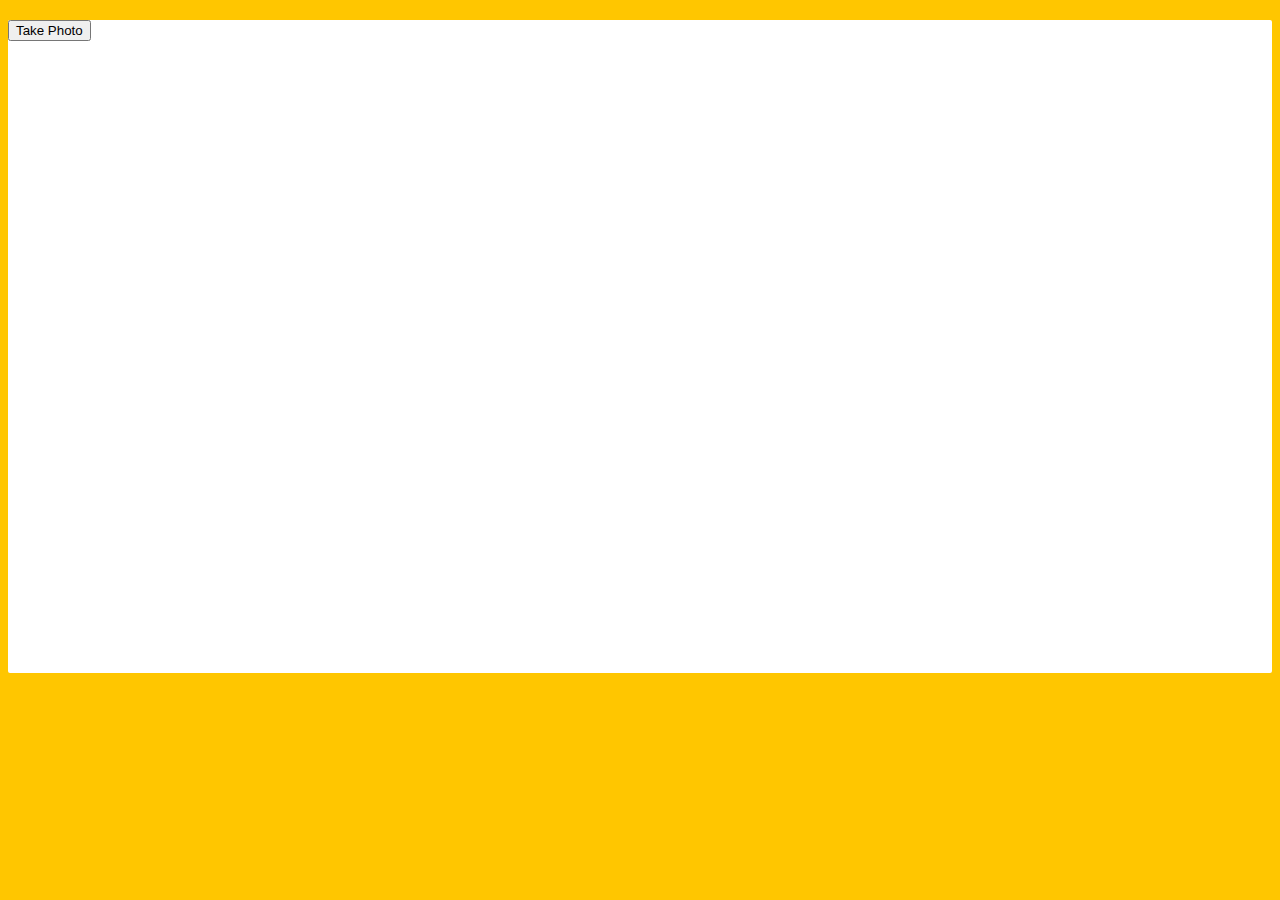
<file: 19 - Webcam Fun/index.html>
<!DOCTYPE html>
<html lang="en">
<head>
  <meta charset="UTF-8">
  <title>Get User Media Code Along!</title>
  <link rel="stylesheet" href="style.css">
</head>
<body>

  <div class="photobooth">
    <div class="controls">
      <button onClick="takePhoto()">Take Photo</button>
<!--       <div class="rgb">
        <label for="rmin">Red Min:</label>
        <input type="range" min=0 max=255 name="rmin">
        <label for="rmax">Red Max:</label>
        <input type="range" min=0 max=255 name="rmax">

        <br>

        <label for="gmin">Green Min:</label>
        <input type="range" min=0 max=255 name="gmin">
        <label for="gmax">Green Max:</label>
        <input type="range" min=0 max=255 name="gmax">

        <br>

        <label for="bmin">Blue Min:</label>
        <input type="range" min=0 max=255 name="bmin">
        <label for="bmax">Blue Max:</label>
        <input type="range" min=0 max=255 name="bmax">
      </div> -->
    </div>

    <canvas class="photo"></canvas>
    <video class="player"></video>
    <div class="strip"></div>
  </div>

  <audio class="snap" src="http://wesbos.com/demos/photobooth/snap.mp3" hidden></audio>

  <script src="scripts.js"></script>

</body>
</html>
</file>
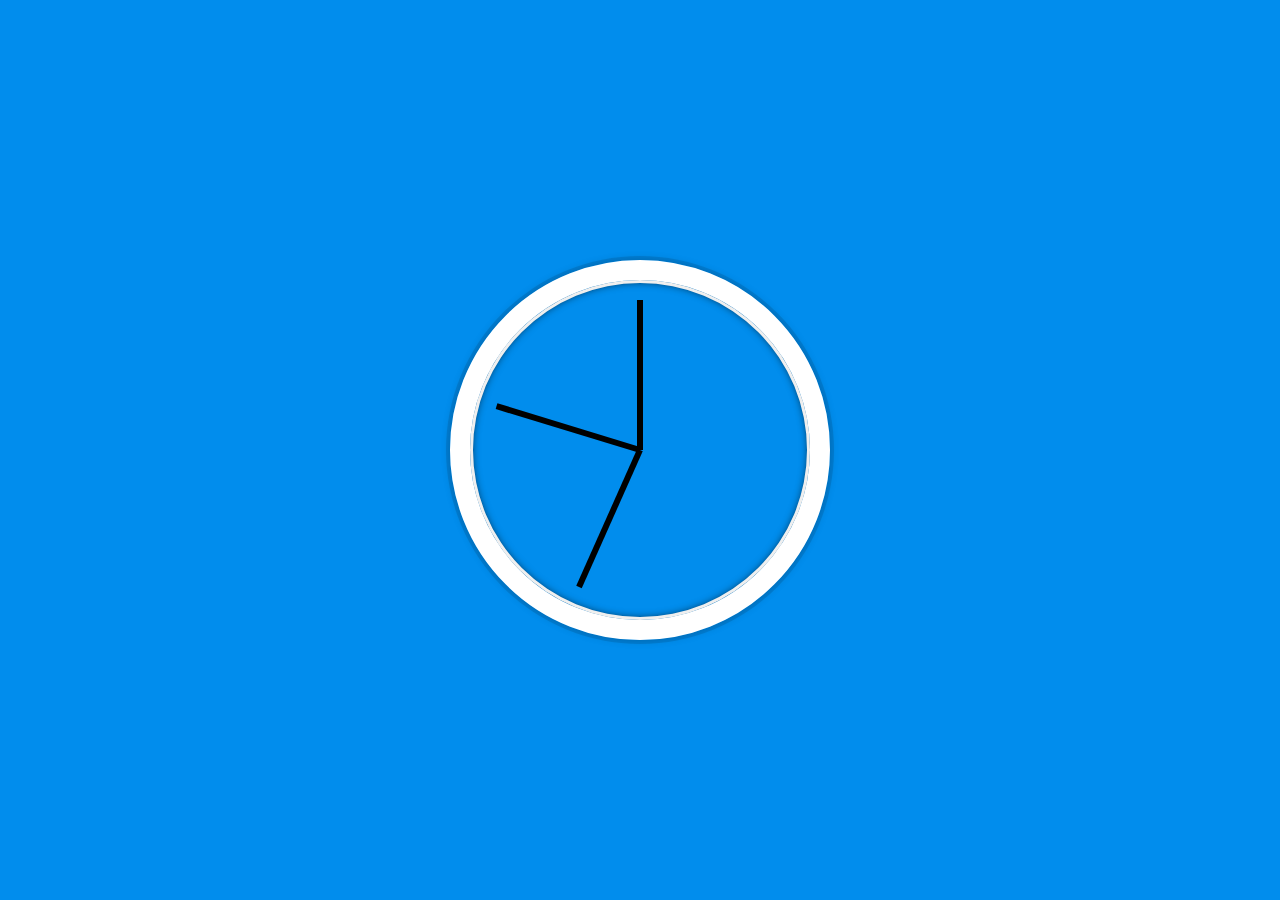
<file: 02 - JS and CSS Clock/index-FINISHED.html>
<!DOCTYPE html>
<html lang="en">
<head>
  <meta charset="UTF-8">
  <title>JS + CSS Clock</title>
</head>
<body>


    <div class="clock">
      <div class="clock-face">
        <div class="hand hour-hand"></div>
        <div class="hand min-hand"></div>
        <div class="hand second-hand"></div>
      </div>
    </div>


  <style>
    html {
      background: #018DED url(http://unsplash.it/1500/1000?image=881&blur=50);
      background-size: cover;
      font-family: 'helvetica neue';
      text-align: center;
      font-size: 10px;
    }

    body {
      margin: 0;
      font-size: 2rem;
      display: flex;
      flex: 1;
      min-height: 100vh;
      align-items: center;
    }

    .clock {
      width: 30rem;
      height: 30rem;
      border: 20px solid white;
      border-radius: 50%;
      margin: 50px auto;
      position: relative;
      padding: 2rem;
      box-shadow:
        0 0 0 4px rgba(0,0,0,0.1),
        inset 0 0 0 3px #EFEFEF,
        inset 0 0 10px black,
        0 0 10px rgba(0,0,0,0.2);
    }

    .clock-face {
      position: relative;
      width: 100%;
      height: 100%;
      transform: translateY(-3px); /* account for the height of the clock hands */
    }

    .hand {
      width: 50%;
      height: 6px;
      background: black;
      position: absolute;
      top: 50%;
      transform-origin: 100%;
      transform: rotate(90deg);
      transition: all 0.05s;
      transition-timing-function: cubic-bezier(0.1, 2.7, 0.58, 1);
    }
</style>

<script>
  const secondHand = document.querySelector('.second-hand');
  const minsHand = document.querySelector('.min-hand');
  const hourHand = document.querySelector('.hour-hand');

  function setDate() {
    const now = new Date();

    const seconds = now.getSeconds();
    const secondsDegrees = ((seconds / 60) * 360) + 90;
    secondHand.style.transform = `rotate(${secondsDegrees}deg)`;

    const mins = now.getMinutes();
    const minsDegrees = ((mins / 60) * 360) + ((seconds/60)*6) + 90;
    minsHand.style.transform = `rotate(${minsDegrees}deg)`;

    const hour = now.getHours();
    const hourDegrees = ((hour / 12) * 360) + ((mins/60)*30) + 90;
    hourHand.style.transform = `rotate(${hourDegrees}deg)`;
  }

  setInterval(setDate, 1000);

  setDate();

</script>
</body>
</html>
</file>
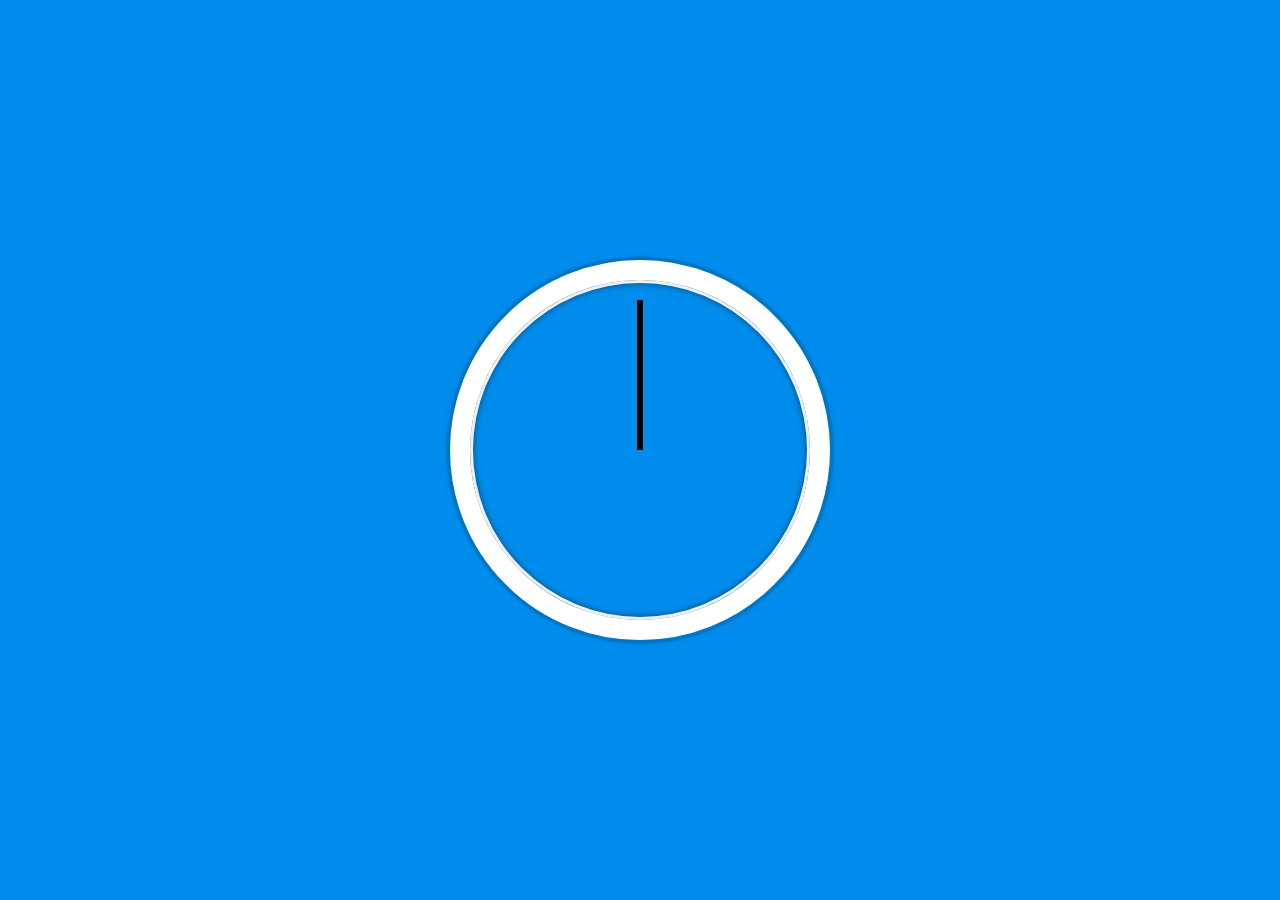
<file: 02 - JS and CSS Clock/index-START.html>
<!DOCTYPE html>
<html lang="en">

<head>
  <meta charset="UTF-8">
  <title>JS + CSS Clock</title>
</head>

<body>


  <div class="clock">
    <div class="clock-face">
      <div class="hand hour-hand"></div>
      <div class="hand min-hand"></div>
      <div class="hand second-hand"></div>
    </div>
  </div>


  <style>
    html {
      background: #018DED url(http://unsplash.it/1500/1000?image=881&blur=50);
      background-size: cover;
      font-family: 'helvetica neue';
      text-align: center;
      font-size: 10px;
    }

    body {
      margin: 0;
      font-size: 2rem;
      display: flex;
      flex: 1;
      min-height: 100vh;
      align-items: center;
    }

    .clock {
      width: 30rem;
      height: 30rem;
      border: 20px solid white;
      border-radius: 50%;
      margin: 50px auto;
      position: relative;
      padding: 2rem;
      box-shadow:
        0 0 0 4px rgba(0, 0, 0, 0.1),
        inset 0 0 0 3px #EFEFEF,
        inset 0 0 10px black,
        0 0 10px rgba(0, 0, 0, 0.2);
    }

    .clock-face {
      position: relative;
      width: 100%;
      height: 100%;
      transform: translateY(-3px);
      /* account for the height of the clock hands */
    }

    .hand {
      width: 50%;
      height: 6px;
      background: black;
      position: absolute;
      top: 50%;
      transition: all 0.05s;
      transform: rotate(90deg);
      transform-origin: 100%;
      transition-timing-function: cubic-bezier(0.08, 2.57, 1, 1);
    }
  </style>

  <script>
    const secondHand = document.querySelector('.second-hand')
    const minuteHand = document.querySelector('.min-hand')
    const hourHand = document.querySelector('.hour-hand')
    const allHands = document.querySelectorAll('.hand')

    function setDate() {
      const now = new Date()
      const seconds = now.getSeconds()
      const secondsDegrees = ((seconds / 60) * 360) + 90
      secondHand.style.transform = `rotate(${secondsDegrees}deg)`

      const minutes = now.getMinutes()
      const minutesDegrees = ((minutes / 60) * 360) + 90
      minuteHand.style.transform = `rotate(${minutesDegrees}deg)`

      const hours = now.getHours()
      const hoursDegrees = ((hours / 12) * 360) + 90
      hourHand.style.transform = `rotate(${hoursDegrees}deg)`

      if (secondsDegrees === 90) {
        allHands.forEach(hand => hand.style.transition = 'none')
      } else {
        allHands.forEach(hand => hand.style.transition = '')
      }
    }
    setInterval(setDate, 1000)
  </script>
</body>

</html>
</file>
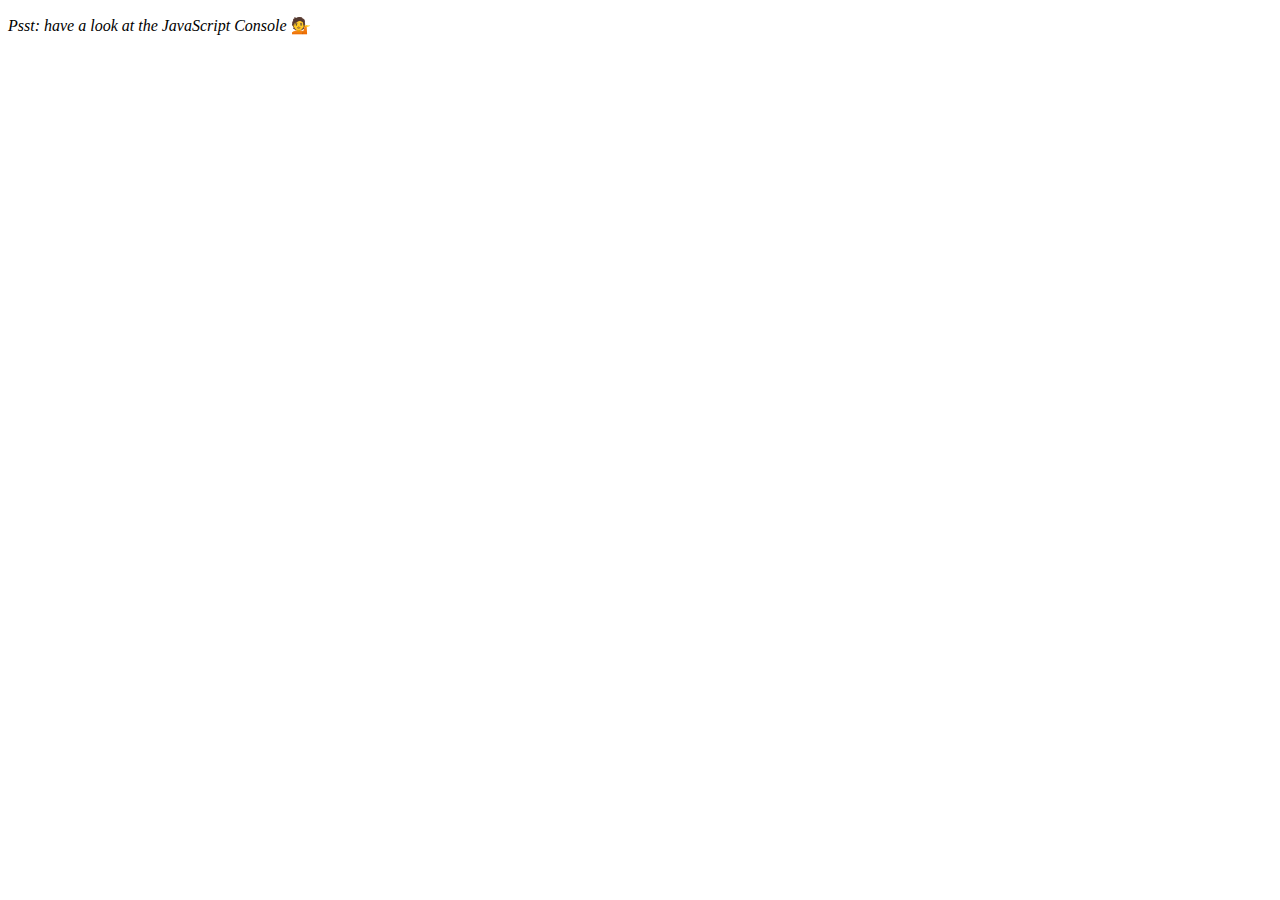
<file: 04 - Array Cardio Day 1/index-FINISHED.html>
<!DOCTYPE html>
<html lang="en">
<head>
  <meta charset="UTF-8">
  <title>Array Cardio 💪</title>
</head>
<body>
  <p><em>Psst: have a look at the JavaScript Console</em> 💁</p>
  <script>
    // Get your shorts on - this is an array workout!
    // ## Array Cardio Day 1

    // Some data we can work with

    const inventors = [
      { first: 'Albert', last: 'Einstein', year: 1879, passed: 1955 },
      { first: 'Isaac', last: 'Newton', year: 1643, passed: 1727 },
      { first: 'Galileo', last: 'Galilei', year: 1564, passed: 1642 },
      { first: 'Marie', last: 'Curie', year: 1867, passed: 1934 },
      { first: 'Johannes', last: 'Kepler', year: 1571, passed: 1630 },
      { first: 'Nicolaus', last: 'Copernicus', year: 1473, passed: 1543 },
      { first: 'Max', last: 'Planck', year: 1858, passed: 1947 },
      { first: 'Katherine', last: 'Blodgett', year: 1898, passed: 1979 },
      { first: 'Ada', last: 'Lovelace', year: 1815, passed: 1852 },
      { first: 'Sarah E.', last: 'Goode', year: 1855, passed: 1905 },
      { first: 'Lise', last: 'Meitner', year: 1878, passed: 1968 },
      { first: 'Hanna', last: 'Hammarström', year: 1829, passed: 1909 }
    ];

    const people = ['Beck, Glenn', 'Becker, Carl', 'Beckett, Samuel', 'Beddoes, Mick', 'Beecher, Henry', 'Beethoven, Ludwig', 'Begin, Menachem', 'Belloc, Hilaire', 'Bellow, Saul', 'Benchley, Robert', 'Benenson, Peter', 'Ben-Gurion, David', 'Benjamin, Walter', 'Benn, Tony', 'Bennington, Chester', 'Benson, Leana', 'Bent, Silas', 'Bentsen, Lloyd', 'Berger, Ric', 'Bergman, Ingmar', 'Berio, Luciano', 'Berle, Milton', 'Berlin, Irving', 'Berne, Eric', 'Bernhard, Sandra', 'Berra, Yogi', 'Berry, Halle', 'Berry, Wendell', 'Bethea, Erin', 'Bevan, Aneurin', 'Bevel, Ken', 'Biden, Joseph', 'Bierce, Ambrose', 'Biko, Steve', 'Billings, Josh', 'Biondo, Frank', 'Birrell, Augustine', 'Black Elk', 'Blair, Robert', 'Blair, Tony', 'Blake, William'];

    // Array.prototype.filter()
    // 1. Filter the list of inventors for those who were born in the 1500's
    const fifteen = inventors.filter(inventor => (inventor.year >= 1500 && inventor.year < 1600));

    console.table(fifteen);

    // Array.prototype.map()
    // 2. Give us an array of the inventor first and last names
    const fullNames = inventors.map(inventor => `${inventor.first} ${inventor.last}`);
    console.log(fullNames);

    // Array.prototype.sort()
    // 3. Sort the inventors by birthdate, oldest to youngest
    // const ordered = inventors.sort(function(a, b) {
    //   if(a.year > b.year) {
    //     return 1;
    //   } else {
    //     return -1;
    //   }
    // });

    const ordered = inventors.sort((a, b) => a.year > b.year ? 1 : -1);
    console.table(ordered);

    // Array.prototype.reduce()
    // 4. How many years did all the inventors live?
    const totalYears = inventors.reduce((total, inventor) => {
      return total + (inventor.passed - inventor.year);
    }, 0);

    console.log(totalYears);

    // 5. Sort the inventors by years lived
    const oldest = inventors.sort(function(a, b) {
      const lastInventor = a.passed - a.year;
      const nextInventor = b.passed - b.year;
      return lastInventor > nextInventor ? -1 : 1;
    });
    console.table(oldest);

    // 6. create a list of Boulevards in Paris that contain 'de' anywhere in the name
    // https://en.wikipedia.org/wiki/Category:Boulevards_in_Paris

    // const category = document.querySelector('.mw-category');
    // const links = Array.from(category.querySelectorAll('a'));
    // const de = links
    //             .map(link => link.textContent)
    //             .filter(streetName => streetName.includes('de'));

    // 7. sort Exercise
    // Sort the people alphabetically by last name
    const alpha = people.sort((lastOne, nextOne) => {
      const [aLast, aFirst] = lastOne.split(', ');
      const [bLast, bFirst] = nextOne.split(', ');
      return aLast > bLast ? 1 : -1;
    });
    console.log(alpha);

    // 8. Reduce Exercise
    // Sum up the instances of each of these
    const data = ['car', 'car', 'truck', 'truck', 'bike', 'walk', 'car', 'van', 'bike', 'walk', 'car', 'van', 'car', 'truck', 'pogostick'];

    const transportation = data.reduce(function(obj, item) {
      if (!obj[item]) {
        obj[item] = 0;
      }
      obj[item]++;
      return obj;
    }, {});

    console.log(transportation);

  </script>
</body>
</html>
</file>
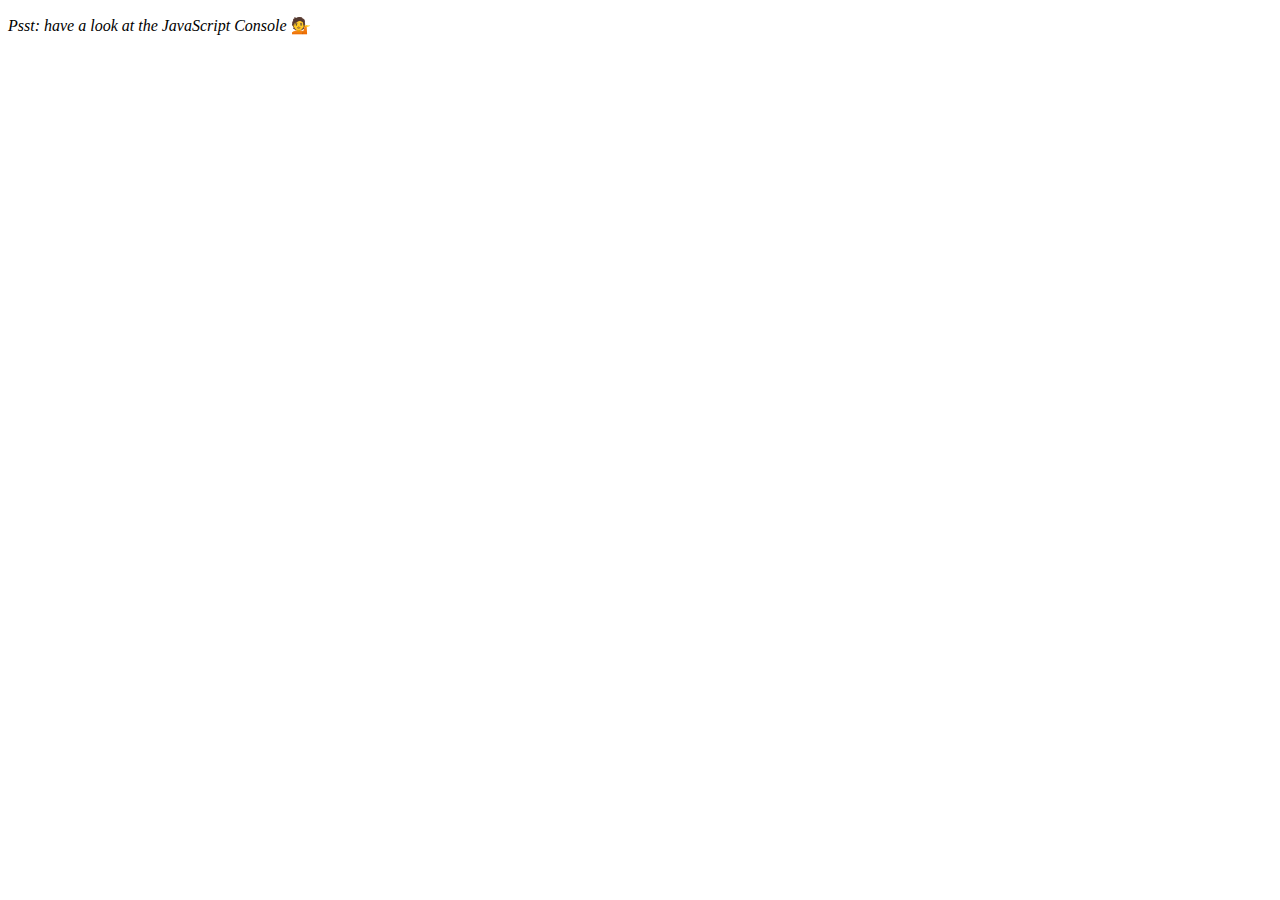
<file: 04 - Array Cardio Day 1/index-START.html>
<!DOCTYPE html>
<html lang="en">

<head>
  <meta charset="UTF-8">
  <title>Array Cardio 💪</title>
</head>

<body>
  <p><em>Psst: have a look at the JavaScript Console</em> 💁</p>
  <script>
    // Get your shorts on - this is an array workout!
    // ## Array Cardio Day 1

    // Some data we can work with

    const inventors = [{
        first: 'Albert',
        last: 'Einstein',
        year: 1879,
        passed: 1955
      },
      {
        first: 'Isaac',
        last: 'Newton',
        year: 1643,
        passed: 1727
      },
      {
        first: 'Galileo',
        last: 'Galilei',
        year: 1564,
        passed: 1642
      },
      {
        first: 'Marie',
        last: 'Curie',
        year: 1867,
        passed: 1934
      },
      {
        first: 'Johannes',
        last: 'Kepler',
        year: 1571,
        passed: 1630
      },
      {
        first: 'Nicolaus',
        last: 'Copernicus',
        year: 1473,
        passed: 1543
      },
      {
        first: 'Max',
        last: 'Planck',
        year: 1858,
        passed: 1947
      },
      {
        first: 'Katherine',
        last: 'Blodgett',
        year: 1898,
        passed: 1979
      },
      {
        first: 'Ada',
        last: 'Lovelace',
        year: 1815,
        passed: 1852
      },
      {
        first: 'Sarah E.',
        last: 'Goode',
        year: 1855,
        passed: 1905
      },
      {
        first: 'Lise',
        last: 'Meitner',
        year: 1878,
        passed: 1968
      },
      {
        first: 'Hanna',
        last: 'Hammarström',
        year: 1829,
        passed: 1909
      }
    ];

    const people = ['Beck, Glenn', 'Becker, Carl', 'Beckett, Samuel', 'Beddoes, Mick', 'Beecher, Henry',
      'Beethoven, Ludwig', 'Begin, Menachem', 'Belloc, Hilaire', 'Bellow, Saul', 'Benchley, Robert',
      'Benenson, Peter', 'Ben-Gurion, David', 'Benjamin, Walter', 'Benn, Tony', 'Bennington, Chester',
      'Benson, Leana', 'Bent, Silas', 'Bentsen, Lloyd', 'Berger, Ric', 'Bergman, Ingmar', 'Berio, Luciano',
      'Berle, Milton', 'Berlin, Irving', 'Berne, Eric', 'Bernhard, Sandra', 'Berra, Yogi', 'Berry, Halle',
      'Berry, Wendell', 'Bethea, Erin', 'Bevan, Aneurin', 'Bevel, Ken', 'Biden, Joseph', 'Bierce, Ambrose',
      'Biko, Steve', 'Billings, Josh', 'Biondo, Frank', 'Birrell, Augustine', 'Black, Elk', 'Blair, Robert',
      'Blair, Tony', 'Blake, William'
    ];

    // Array.prototype.filter()
    // 1. Filter the list of inventors for those who were born in the 1500's
    console.table(inventors.filter(inventor => inventor.year >= 1500 && inventor.year < 1600))

    // Array.prototype.map()
    // 2. Give us an array of the inventors' first and last names
    console.log(inventors.map(inventor => `${inventor.first} ${inventor.last}`))

    // 3. Sort the inventors by birthdate, oldest to youngest
    console.table(inventors.sort((a, b) => a.year > b.year ? 1 : -1))

    // 4. How many years did all the inventors live?
    console.log(inventors.reduce((total, inventor) => total + (inventor.passed - inventor.year), 0))

    // 5. Sort the inventors by years lived
    console.table(inventors.sort((a, b) => a.passed - a.year > b.passed - b.year ? 1 : -1))

    // 6. create a list of Boulevards in Paris that contain 'de' anywhere in the name
    // https://en.wikipedia.org/wiki/Category:Boulevards_in_Paris
    // const category = document.querySelector('.mw-category')
    // const links = Array.from(category.querySelectorAll('a'))
    // const de = links
    //   .map(link => link.textContent)
    //   .filter(streetname => streetname.includes('de'))


    // 7. sort Exercise
    // Sort the people alphabetically by last name
    const newArray = people.sort((lastGuy, nextGuy) => {
      const [aLastName, aFirstName] = lastGuy.split(', ')
      const [bLastName, bFirstName] = nextGuy.split(', ')
      return aLastName > bLastName ? 1 : -1
    })
    console.log(newArray)

    // 8. Reduce Exercise
    // Sum up the instances of each of these
    const data = ['car', 'car', 'truck', 'truck', 'bike', 'walk', 'car', 'van', 'bike', 'walk', 'car', 'van', 'car',
      'truck'
    ];
    const transportMedium = data.reduce((obj, item) => {
      if (!obj[item]) {
        obj[item] = 0
      }
      obj[item]++
      return obj
    }, {})

    console.log(transportMedium)
    // console.log(data.reduce((obj, item) => (obj[item] = ++obj[item] || 1, obj), {}))
  </script>
</body>

</html>
</file>
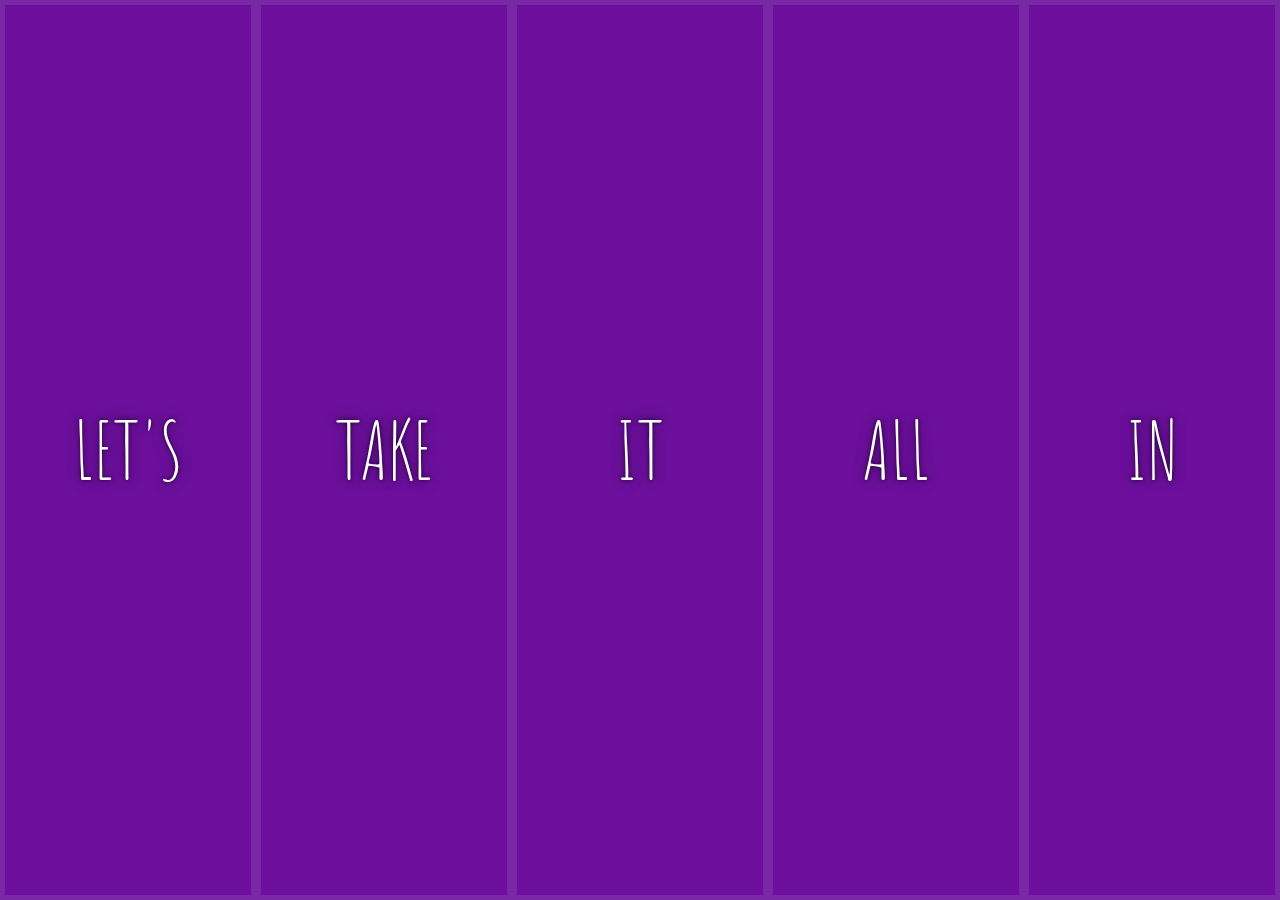
<file: 05 - Flex Panel Gallery/index-FINISHED.html>
<!DOCTYPE html>
<html lang="en">
<head>
  <meta charset="UTF-8">
  <title>Flex Panels 💪</title>
  <link href='https://fonts.googleapis.com/css?family=Amatic+SC' rel='stylesheet' type='text/css'>
</head>
<body>
  <style>
    html {
      box-sizing: border-box;
      background: #ffc600;
      font-family: 'helvetica neue';
      font-size: 20px;
      font-weight: 200;
    }
    
    body {
      margin: 0;
    }
    
    *, *:before, *:after {
      box-sizing: inherit;
    }

    .panels {
      min-height: 100vh;
      overflow: hidden;
      display: flex;
    }

    .panel {
      background: #6B0F9C;
      box-shadow: inset 0 0 0 5px rgba(255,255,255,0.1);
      color: white;
      text-align: center;
      align-items: center;
      /* Safari transitionend event.propertyName === flex */
      /* Chrome + FF transitionend event.propertyName === flex-grow */
      transition:
        font-size 0.7s cubic-bezier(0.61,-0.19, 0.7,-0.11),
        flex 0.7s cubic-bezier(0.61,-0.19, 0.7,-0.11),
        background 0.2s;
      font-size: 20px;
      background-size: cover;
      background-position: center;
      flex: 1;
      justify-content: center;
      display: flex;
      flex-direction: column;
    }

    .panel1 { background-image:url(https://source.unsplash.com/gYl-UtwNg_I/1500x1500); }
    .panel2 { background-image:url(https://source.unsplash.com/rFKUFzjPYiQ/1500x1500); }
    .panel3 { background-image:url(https://images.unsplash.com/photo-1465188162913-8fb5709d6d57?ixlib=rb-0.3.5&q=80&fm=jpg&crop=faces&cs=tinysrgb&w=1500&h=1500&fit=crop&s=967e8a713a4e395260793fc8c802901d); }
    .panel4 { background-image:url(https://source.unsplash.com/ITjiVXcwVng/1500x1500); }
    .panel5 { background-image:url(https://source.unsplash.com/3MNzGlQM7qs/1500x1500); }

    /* Flex Items */
    .panel > * {
      margin: 0;
      width: 100%;
      transition: transform 0.5s;
      flex: 1 0 auto;
      display: flex;
      justify-content: center;
      align-items: center;
    }

    .panel > *:first-child { transform: translateY(-100%); }
    .panel.open-active > *:first-child { transform: translateY(0); }
    .panel > *:last-child { transform: translateY(100%); }
    .panel.open-active > *:last-child { transform: translateY(0); }

    .panel p {
      text-transform: uppercase;
      font-family: 'Amatic SC', cursive;
      text-shadow: 0 0 4px rgba(0, 0, 0, 0.72), 0 0 14px rgba(0, 0, 0, 0.45);
      font-size: 2em;
    }
    
    .panel p:nth-child(2) {
      font-size: 4em;
    }

    .panel.open {
      flex: 5;
      font-size: 40px;
    }
    
    @media only screen and (max-width: 600px) {
      .panel p {
        font-size: 1em;
      }
    }
  </style>


  <div class="panels">
    <div class="panel panel1">
      <p>Hey</p>
      <p>Let's</p>
      <p>Dance</p>
    </div>
    <div class="panel panel2">
      <p>Give</p>
      <p>Take</p>
      <p>Receive</p>
    </div>
    <div class="panel panel3">
      <p>Experience</p>
      <p>It</p>
      <p>Today</p>
    </div>
    <div class="panel panel4">
      <p>Give</p>
      <p>All</p>
      <p>You can</p>
    </div>
    <div class="panel panel5">
      <p>Life</p>
      <p>In</p>
      <p>Motion</p>
    </div>
  </div>

  <script>
    const panels = document.querySelectorAll('.panel');

    function toggleOpen() {
      console.log('Hello');
      this.classList.toggle('open');
    }

    function toggleActive(e) {
      console.log(e.propertyName);
      if (e.propertyName.includes('flex')) {
        this.classList.toggle('open-active');
      }
    }

    panels.forEach(panel => panel.addEventListener('click', toggleOpen));
    panels.forEach(panel => panel.addEventListener('transitionend', toggleActive));
  </script>

</body>
</html>
</file>
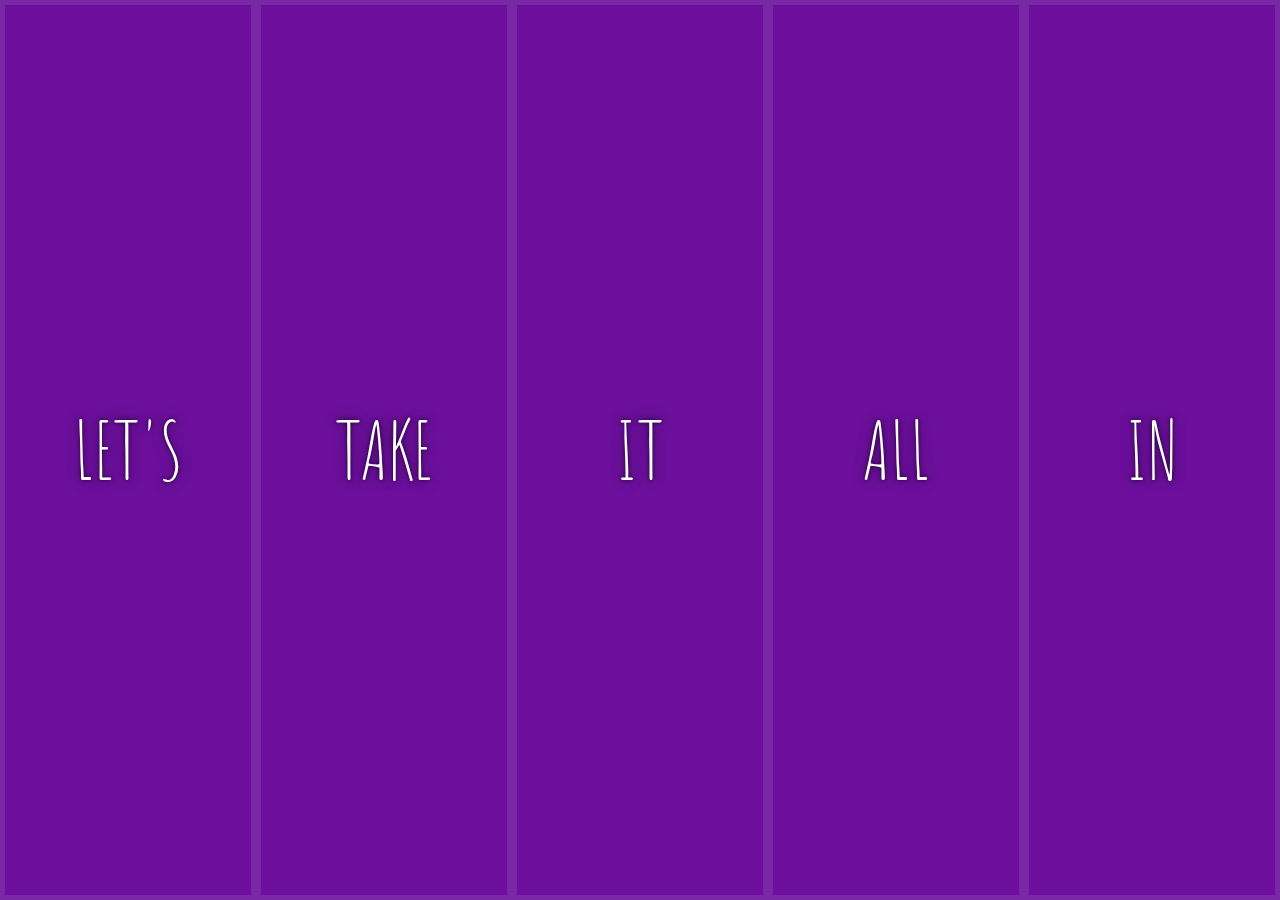
<file: 05 - Flex Panel Gallery/index-START.html>
<!DOCTYPE html>
<html lang="en">

<head>
  <meta charset="UTF-8">
  <title>Flex Panels 💪</title>
  <link href='https://fonts.googleapis.com/css?family=Amatic+SC' rel='stylesheet' type='text/css'>
</head>

<body>
  <style>
    html {
      box-sizing: border-box;
      background: #ffc600;
      font-family: 'helvetica neue';
      font-size: 20px;
      font-weight: 200;
    }

    body {
      margin: 0;
    }

    *,
    *:before,
    *:after {
      box-sizing: inherit;
    }

    .panels {
      min-height: 100vh;
      overflow: hidden;
      display: flex;
    }

    .panel {
      background: #6B0F9C;
      box-shadow: inset 0 0 0 5px rgba(255, 255, 255, 0.1);
      color: white;
      text-align: center;
      align-items: center;
      /* Safari transitionend event.propertyName === flex */
      /* Chrome + FF transitionend event.propertyName === flex-grow */
      transition:
        font-size 0.7s cubic-bezier(0.61, -0.19, 0.7, -0.11),
        flex 0.7s cubic-bezier(0.61, -0.19, 0.7, -0.11),
        background 0.2s;
      font-size: 20px;
      background-size: cover;
      background-position: center;
      flex: 1;
      display: flex;
      justify-content: center;
      align-items: center;
      flex-direction: column
    }

    .panel1 {
      background-image: url(https://source.unsplash.com/gYl-UtwNg_I/1500x1500);
    }

    .panel2 {
      background-image: url(https://source.unsplash.com/rFKUFzjPYiQ/1500x1500);
    }

    .panel3 {
      background-image: url(https://images.unsplash.com/photo-1465188162913-8fb5709d6d57?ixlib=rb-0.3.5&q=80&fm=jpg&crop=faces&cs=tinysrgb&w=1500&h=1500&fit=crop&s=967e8a713a4e395260793fc8c802901d);
    }

    .panel4 {
      background-image: url(https://source.unsplash.com/ITjiVXcwVng/1500x1500);
    }

    .panel5 {
      background-image: url(https://source.unsplash.com/3MNzGlQM7qs/1500x1500);
    }

    /* Flex Children */
    .panel>* {
      margin: 0;
      width: 100%;
      transition: transform 0.5s;
      flex: 1 0 auto;
      display: flex;
      justify-content: center;
      align-items: center;
    }

    .panel>*:first-child {
      transform: translateY(-100%)
    }

    .panel.open-active>*:first-child {
      transform: translateY(0)
    }

    .panel>*:last-child {
      transform: translateY(100%)
    }

    .panel.open-active>*:last-child {
      transform: translateY(0)
    }

    .panel p {
      text-transform: uppercase;
      font-family: 'Amatic SC', cursive;
      text-shadow: 0 0 4px rgba(0, 0, 0, 0.72), 0 0 14px rgba(0, 0, 0, 0.45);
      font-size: 2em;
    }

    .panel p:nth-child(2) {
      font-size: 4em;
    }

    .panel.open {
      flex: 5;
      font-size: 40px;
    }
  </style>


  <div class="panels">
    <div class="panel panel1">
      <p>Hey</p>
      <p>Let's</p>
      <p>Dance</p>
    </div>
    <div class="panel panel2">
      <p>Give</p>
      <p>Take</p>
      <p>Receive</p>
    </div>
    <div class="panel panel3">
      <p>Experience</p>
      <p>It</p>
      <p>Today</p>
    </div>
    <div class="panel panel4">
      <p>Give</p>
      <p>All</p>
      <p>You can</p>
    </div>
    <div class="panel panel5">
      <p>Life</p>
      <p>In</p>
      <p>Motion</p>
    </div>
  </div>

  <script>
    const panels = document.querySelectorAll('.panel')

    function toggleOpen() {
      panels.forEach(panel => panel.classList.contains('open') ? panel.classList.remove('open') : null)
      this.classList.toggle('open')
    }

    function toggleOpenActive(e) {
      if (e.propertyName.includes('flex')) {
        this.classList.toggle('open-active')
      }
    }

    panels.forEach(panel => panel.addEventListener('click', toggleOpen))
    panels.forEach(panel => panel.addEventListener('transitionend', toggleOpenActive))
  </script>



</body>

</html>
</file>
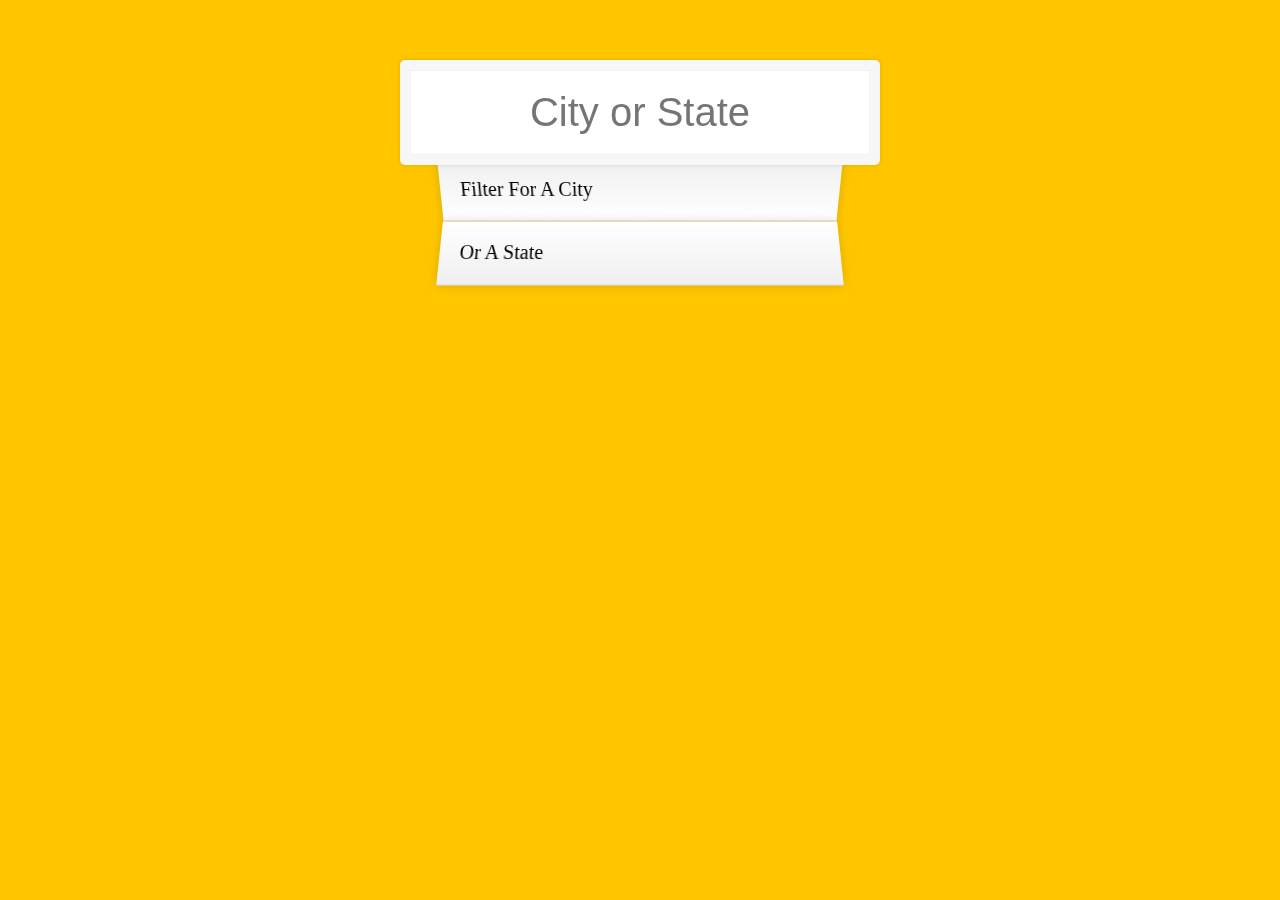
<file: 06 - Type Ahead/index-FINISHED.html>
<!DOCTYPE html>
<html lang="en">
<head>
  <meta charset="UTF-8">
  <title>Type Ahead 👀</title>
  <link rel="stylesheet" href="style.css">
</head>
<body>

  <form class="search-form">
    <input type="text" class="search" placeholder="City or State">
    <ul class="suggestions">
      <li>Filter for a city</li>
      <li>or a state</li>
    </ul>
  </form>
<script>
const endpoint = 'https://gist.githubusercontent.com/Miserlou/c5cd8364bf9b2420bb29/raw/2bf258763cdddd704f8ffd3ea9a3e81d25e2c6f6/cities.json';

const cities = [];
fetch(endpoint)
  .then(blob => blob.json())
  .then(data => cities.push(...data));

function findMatches(wordToMatch, cities) {
  return cities.filter(place => {
    // here we need to figure out if the city or state matches what was searched
    const regex = new RegExp(wordToMatch, 'gi');
    return place.city.match(regex) || place.state.match(regex)
  });
}

function numberWithCommas(x) {
  return x.toString().replace(/\B(?=(\d{3})+(?!\d))/g, ',');
}

function displayMatches() {
  const matchArray = findMatches(this.value, cities);
  const html = matchArray.map(place => {
    const regex = new RegExp(this.value, 'gi');
    const cityName = place.city.replace(regex, `<span class="hl">${this.value}</span>`);
    const stateName = place.state.replace(regex, `<span class="hl">${this.value}</span>`);
    return `
      <li>
        <span class="name">${cityName}, ${stateName}</span>
        <span class="population">${numberWithCommas(place.population)}</span>
      </li>
    `;
  }).join('');
  suggestions.innerHTML = html;
}

const searchInput = document.querySelector('.search');
const suggestions = document.querySelector('.suggestions');

searchInput.addEventListener('change', displayMatches);
searchInput.addEventListener('keyup', displayMatches);

</script>
  </body>
</html>
</file>
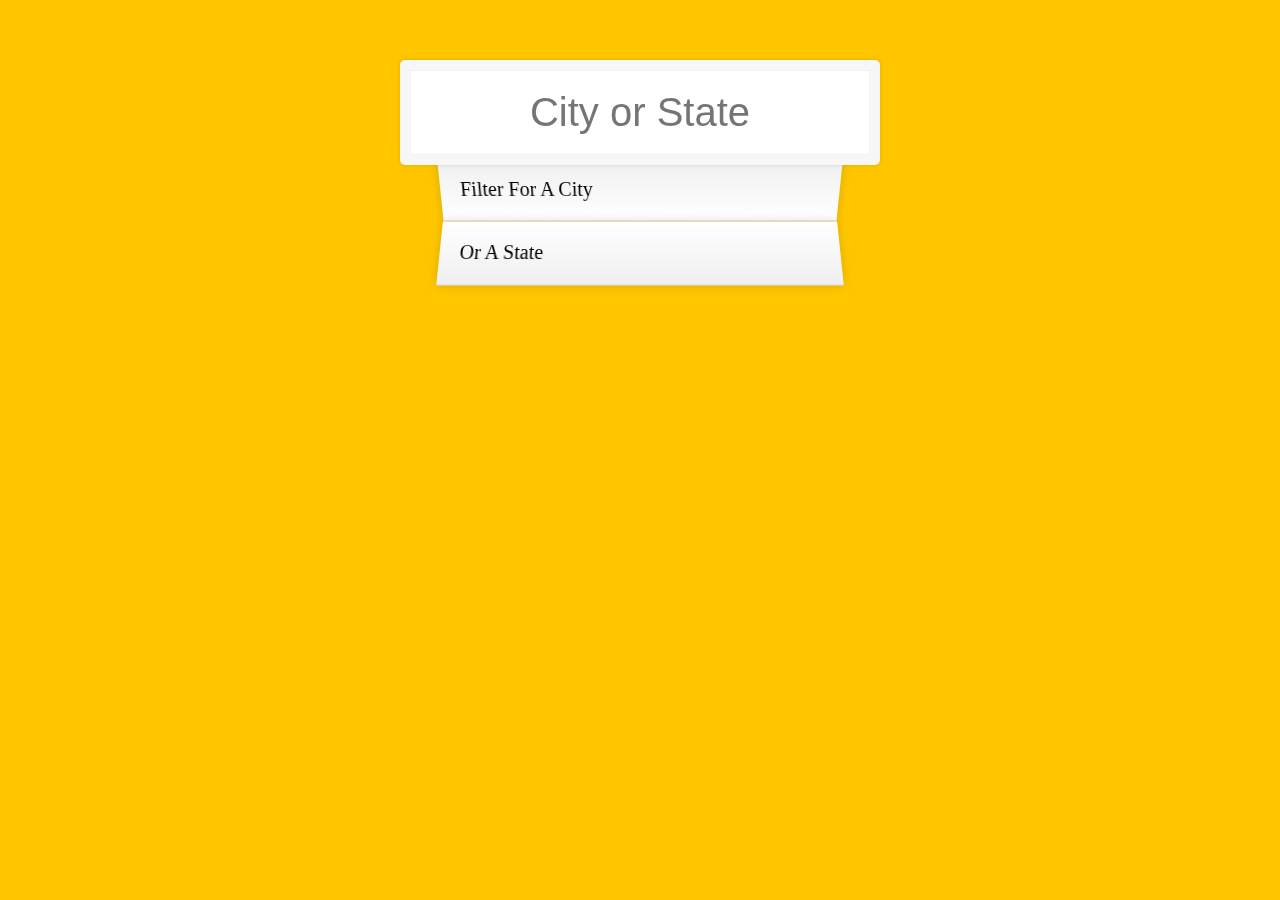
<file: 06 - Type Ahead/index-START.html>
<!DOCTYPE html>
<html lang="en">

<head>
  <meta charset="UTF-8">
  <title>Type Ahead 👀</title>
  <link rel="stylesheet" href="style.css">
</head>

<body>

  <form class="search-form">
    <input type="text" class="search" placeholder="City or State">
    <ul class="suggestions">
      <li>Filter for a city</li>
      <li>or a state</li>
    </ul>
  </form>
  <script>
    const endpoint =
      'https://gist.githubusercontent.com/Miserlou/c5cd8364bf9b2420bb29/raw/2bf258763cdddd704f8ffd3ea9a3e81d25e2c6f6/cities.json';

    const cities = []

    fetch(endpoint)
      .then(blob => blob.json())
      .then(data => cities.push(...data))

    function findMatches(wordToMatch, cities) {
      return cities.filter(place => {
        const regex = new RegExp(wordToMatch, 'gi')
        return place.city.match(regex) || place.state.match(regex)
      })
    }

    function numberWithCommas(x) {
      return x.toString().replace(/\B(?=(\d{3})+(?!\d))/g, ',');
    }

    function displayMatches() {
      const matchArray = findMatches(this.value, cities)
      const html = matchArray.map(place => {
        const regex = new RegExp(this.value, 'gi')
        const cityName = place.city.replace(regex, `<span class="hl">${this.value}</span>`)
        const stateName = place.state.replace(regex, `<span class="hl">${this.value}</span>`)
        return `
        <li>
          <span class="name">${cityName}, ${stateName}</span>
          <span class="population">${numberWithCommas(place.population)}</span>
        </li>
        `
      }).join('')
      suggestions.innerHTML = html
    }

    const searchInput = document.querySelector('.search')
    const suggestions = document.querySelector('.suggestions')

    searchInput.addEventListener('change', displayMatches)
    searchInput.addEventListener('keyup', displayMatches)
  </script>
</body>

</html>
</file>
<file: 19 - Webcam Fun/style.css>
html {
  box-sizing: border-box;
}

*, *:before, *:after {
  box-sizing: inherit;
}

html {
  font-size: 10px;
  background: #ffc600;
}

.photobooth {
  background: white;
  max-width: 150rem;
  margin: 2rem auto;
  border-radius: 2px;
}

/*clearfix*/
.photobooth:after {
  content: '';
  display: block;
  clear: both;
}

.photo {
  width: 100%;
  float: left;
}

.player {
  position: absolute;
  top: 20px;
  right: 20px;
  width:200px;
}

/*
  Strip!
*/

.strip {
  padding: 2rem;
}

.strip img {
  width: 100px;
  overflow-x: scroll;
  padding: 0.8rem 0.8rem 2.5rem 0.8rem;
  box-shadow: 0 0 3px rgba(0,0,0,0.2);
  background: white;
}

.strip a:nth-child(5n+1) img { transform: rotate(10deg); }
.strip a:nth-child(5n+2) img { transform: rotate(-2deg); }
.strip a:nth-child(5n+3) img { transform: rotate(8deg); }
.strip a:nth-child(5n+4) img { transform: rotate(-11deg); }
.strip a:nth-child(5n+5) img { transform: rotate(12deg); }
</file>
<file: 06 - Type Ahead/style.css>
html {
  box-sizing: border-box;
  background: #ffc600;
  font-family: 'helvetica neue';
  font-size: 20px;
  font-weight: 200;
}

*, *:before, *:after {
  box-sizing: inherit;
}

input {
  width: 100%;
  padding: 20px;
}

.search-form {
  max-width: 400px;
  margin: 50px auto;
}

input.search {
  margin: 0;
  text-align: center;
  outline: 0;
  border: 10px solid #F7F7F7;
  width: 120%;
  left: -10%;
  position: relative;
  top: 10px;
  z-index: 2;
  border-radius: 5px;
  font-size: 40px;
  box-shadow: 0 0 5px rgba(0, 0, 0, 0.12), inset 0 0 2px rgba(0, 0, 0, 0.19);
}

.suggestions {
  margin: 0;
  padding: 0;
  position: relative;
  /*perspective: 20px;*/
}

.suggestions li {
  background: white;
  list-style: none;
  border-bottom: 1px solid #D8D8D8;
  box-shadow: 0 0 10px rgba(0, 0, 0, 0.14);
  margin: 0;
  padding: 20px;
  transition: background 0.2s;
  display: flex;
  justify-content: space-between;
  text-transform: capitalize;
}

.suggestions li:nth-child(even) {
  transform: perspective(100px) rotateX(3deg) translateY(2px) scale(1.001);
  background: linear-gradient(to bottom,  #ffffff 0%,#EFEFEF 100%);
}

.suggestions li:nth-child(odd) {
  transform: perspective(100px) rotateX(-3deg) translateY(3px);
  background: linear-gradient(to top,  #ffffff 0%,#EFEFEF 100%);
}

span.population {
  font-size: 15px;
}

.hl {
  background: #ffc600;
}
</file>
